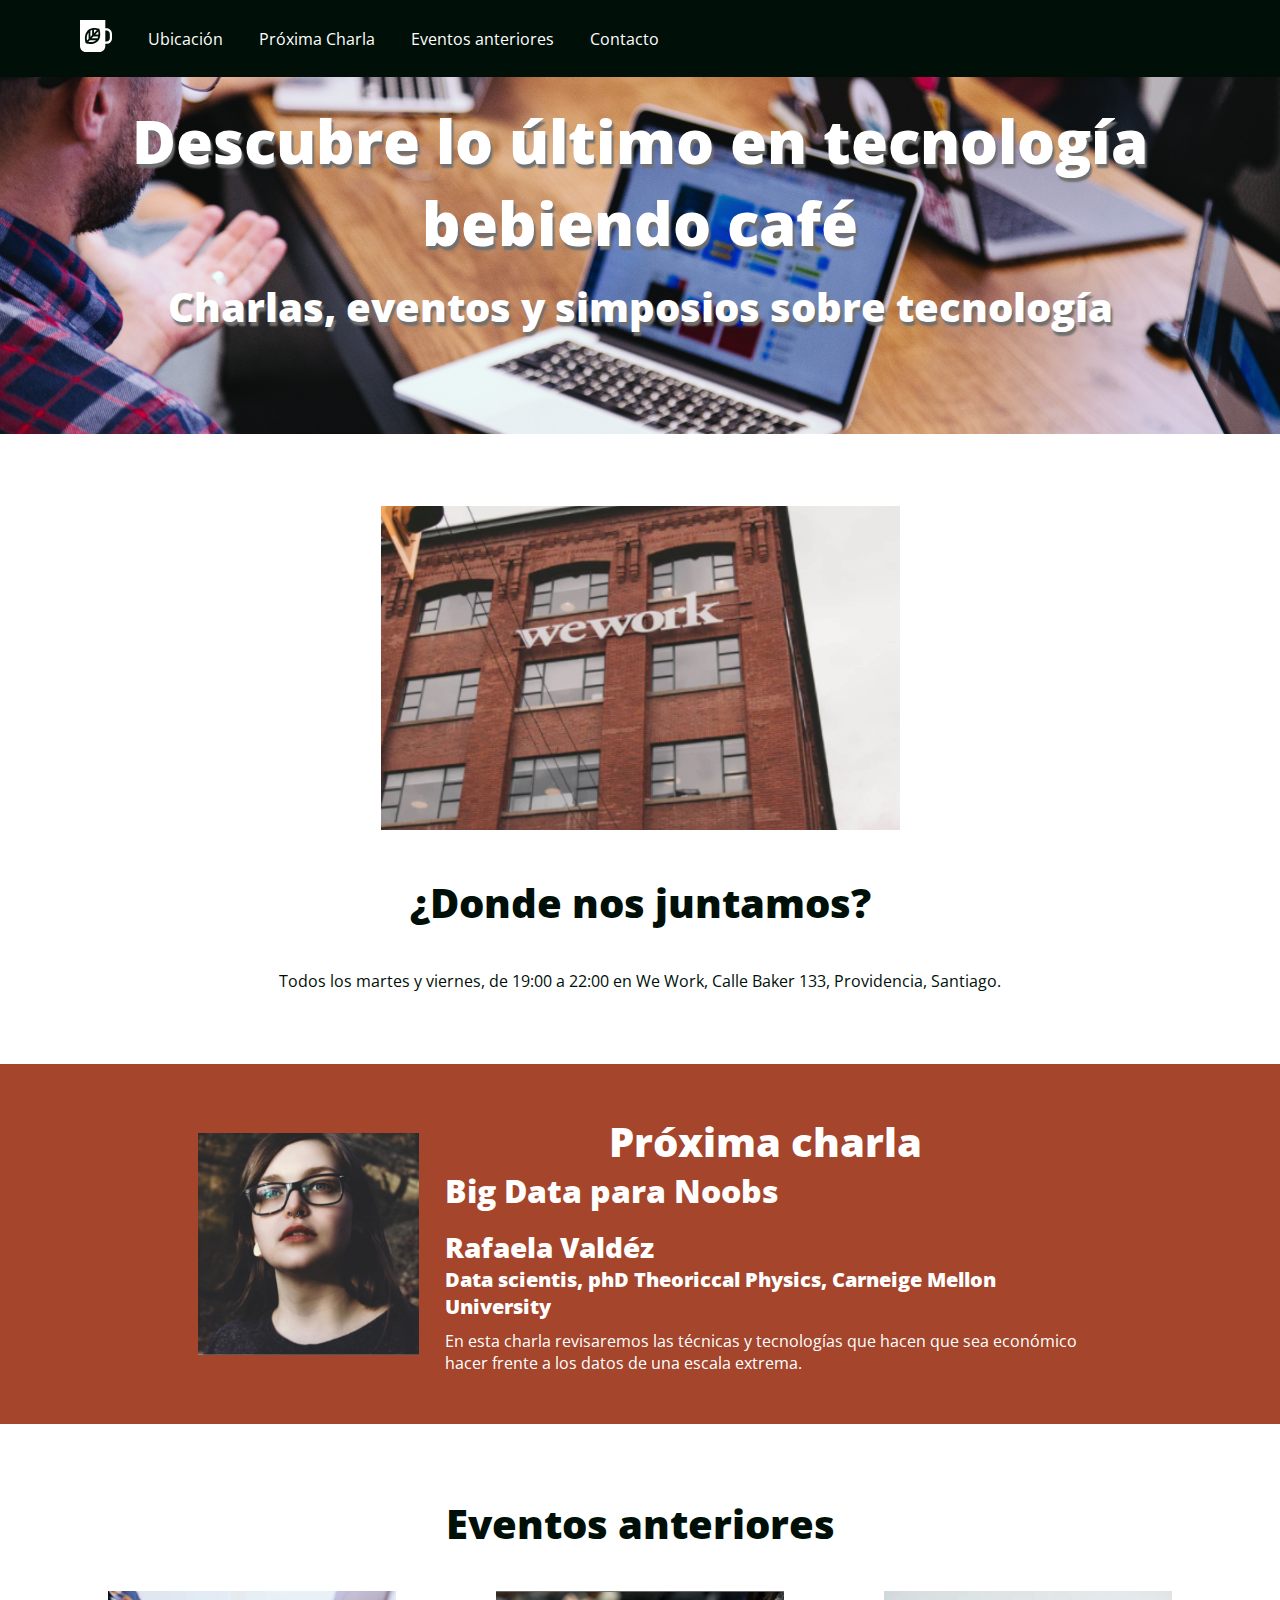
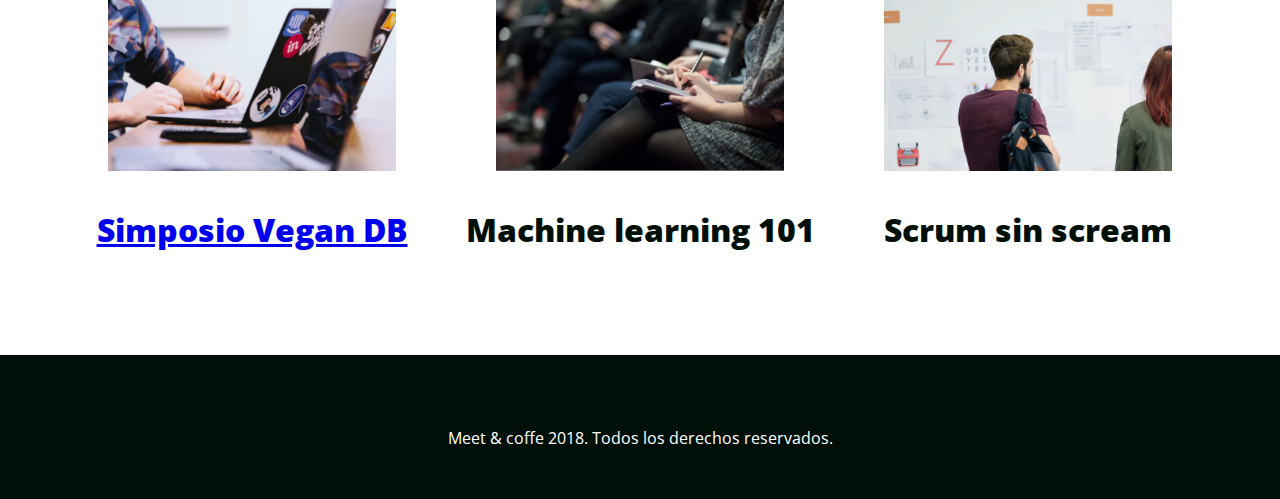
<file: index.html>
<!DOCTYPE html>
<html>
<head>
	<title>Meet & Coffee</title>
	<meta charset="utf-8">
	<link rel="shortcut icon" type="image/png" href="favicon.png">
	<meta name="author" content="Francisca Medina Concha">
	<meta name="description" content="Comparte tus conocimientos tomando café">
	<meta name="keywords" content="charlas, eventos, simposios, tecnología, co-work">
	<link href="https://fonts.googleapis.com/css2?family=Open+Sans:wght@400;800&display=swap" rel="stylesheet">
	<link rel="stylesheet" href="https://use.fontawesome.com/releases/v5.6.3/css/all.css" integrity="sha384-UHRtZLI+pbxtHCWp1t77Bi1L4ZtiqrqD80Kn4Z8NTSRyMA2Fd33n5dQ8lWUE00s/" crossorigin="anonymous">
	<link rel="stylesheet" href="assets/css/style.css">
</head>
<body>
	<nav class="oscuro">
		<ul>
			<li class="icono"><a href="#inicio">
				<svg xmlns="http://www.w3.org/2000/svg" viewBox="0 0 44 44"><path d="M11.8 26l-2.2 2.3c-.5-2.9-.7-7.5 2.2-11.2V26zm-.4 4.1c2.7.5 7.2.7 10.6-2.3h-8.5l-2.1 2.3zm5.3-16.2c-.8.2-1.7.5-2.4.9v8.5l2.4-2.6v-6.8zm2.5-.3v4.6l4-4.2c-1.1-.3-2.5-.5-4-.4zM16 25.2h8.1c.4-.8.7-1.7.9-2.6h-6.6L16 25.2zm28-6.1V25c0 4.3-3.3 7.8-7.4 7.8h-1.8v2.9c0 4.6-3.6 8.3-7.9 8.3h-19C3.6 44 0 40.3 0 35.7V0h34.8v11.4h1.8c4.1 0 7.4 3.5 7.4 7.7zm-16.2.9c.1-2.6-.4-5-.8-6.4-.2-.9-.4-1.4-.4-1.4s-.5-.2-1.4-.4c-1.4-.4-3.6-.9-6.1-.8-.8 0-1.7.1-2.5.3-.8.2-1.6.4-2.4.7-.9.4-1.7.8-2.5 1.5-.6.5-1.1 1-1.6 1.6-4.5 5.4-3.4 12.5-2.6 15.5.2.9.4 1.4.4 1.4s.5.2 1.4.4c2.8.8 9.6 2 14.7-2.7.6-.5 1.1-1.1 1.5-1.7.6-.8 1-1.7 1.4-2.6.3-.8.5-1.7.7-2.6.1-1.1.2-1.9.2-2.8zm13.2-.9c0-2.6-2-4.6-4.4-4.6h-1.8v15.1h1.8c2.4 0 4.4-2.1 4.4-4.6v-5.9zM21 20h4.4c0-1.6-.1-3-.4-4.2L21 20z"/></svg>
			</a></li>
			<li><a href="#ubicacion">Ubicación</a></li>
			<li><a href="#proxima-charla">Próxima Charla</a> </li>
			<li><a href="#eventos">Eventos anteriores</a></li>
			<li><a href="#contacto">Contacto</a></li>
		</ul>
	</nav>

  <header id="inicio" class="hero-section">
    <h1>Descubre lo último en tecnología bebiendo café</h1>
    <h2 class="subtitulo">Charlas, eventos y simposios sobre tecnología</h2>
  </header>

  <section id="ubicacion">
    <img src="assets/img/we-work.jpg" alt="We work location">
  	<h2>¿Donde nos juntamos?</h2>
  	<p>Todos los martes y viernes, de 19:00  a 22:00 en We Work, Calle Baker 133, Providencia, Santiago.</p>
  </section>

	<section id="proxima-charla" class="sweet-brown">
		<div class="centrado">
			<img src="assets/img/speaker.jpg" alt="speaker" class="charla-speaker">
			<div class="charla-texto">
				<h2>Próxima charla</h2>
		  	<h3>Big Data para Noobs</h3>
		  	<h4>Rafaela Valdéz</h4>
		  	<h5>Data scientis, phD Theoriccal Physics, Carneige Mellon University</h5>
		  	<p>En esta charla revisaremos las técnicas y tecnologías que hacen que sea económico hacer frente a los datos de una escala extrema.</p>
			</div>
		</div>
	</section>

  <section id="eventos">
  	<h2>Eventos anteriores</h2>
	  <article class="evento">
		  <a href="evento01.html">
			<img src="assets/img/simposio-vegan.jpg" alt="Events simposio vegan">
			<h3>Simposio Vegan DB</h3>
		</a>
		</article>

		<article class="evento">
	  	<img src="assets/img/machine-learning.jpg" alt="machine-learning">
	  	<h3>Machine learning 101</h3>
		</article>

		<article class="evento">
	  	<img src="assets/img/scrum-sin-scream.jpg" alt="scrum-sin-scream">
	  	<h3>Scrum sin scream</h3>
		</article>
  </section>

	<footer id="contacto" class="oscuro">
		<a href="https://github.com"><i class="fab fa-github-square fa-5x"></i></a>
		<a href="https://twitter.com"><i class="fab fa-twitter-square fa-5x"></i></a>
		<a href="https://www.linkedin.com"><i class="fab fa-linkedin fa-5x"></i></a>
	  <p>Meet & coffe 2018. Todos los derechos reservados.</p>
	</footer>
</body>
</html>
</file>
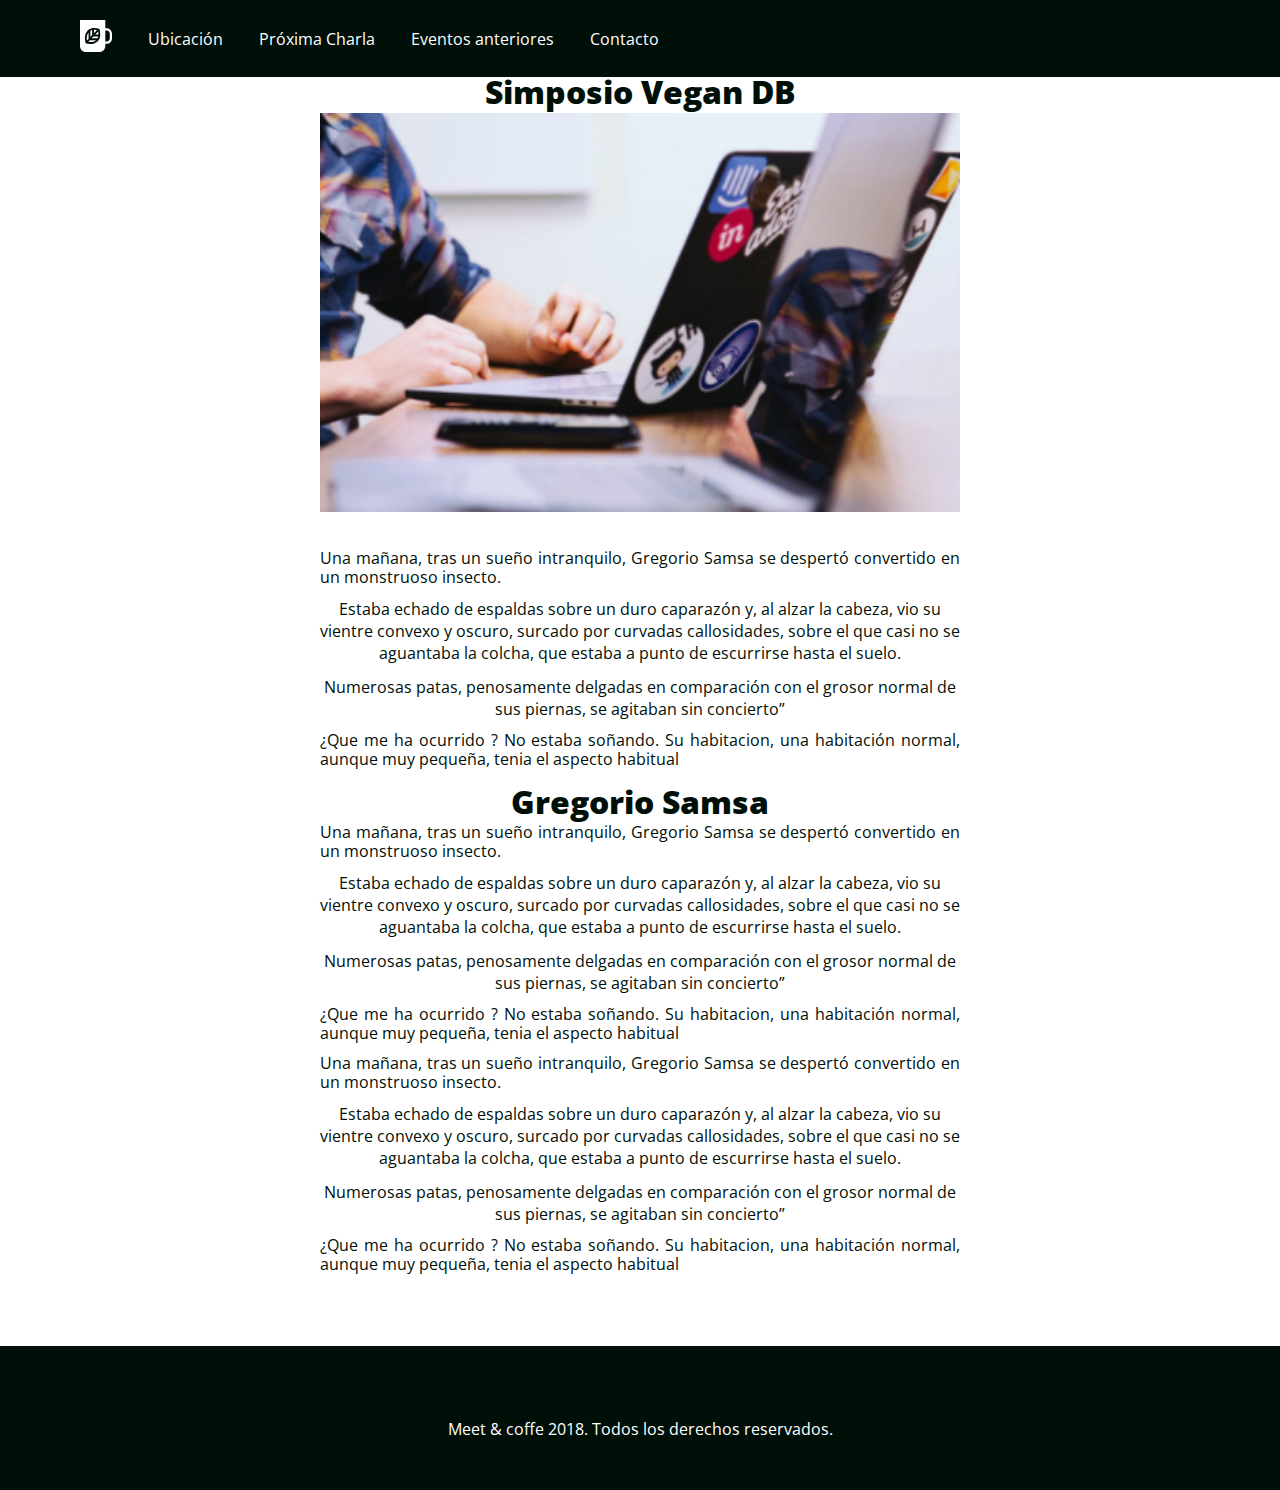
<file: Evento01.html>
<!DOCTYPE html>
<html>
<head>
	<title>Meet & Coffee</title>
	<meta charset="utf-8">
	<link rel="shortcut icon" type="image/png" href="favicon.png">
	<meta name="author" content="Francisca Medina Concha">
	<meta name="description" content="Comparte tus conocimientos tomando café">
	<meta name="keywords" content="charlas, eventos, simposios, tecnología, co-work">
	<link href="https://fonts.googleapis.com/css2?family=Open+Sans:wght@400;800&display=swap" rel="stylesheet">
	<link rel="stylesheet" href="https://use.fontawesome.com/releases/v5.6.3/css/all.css" integrity="sha384-UHRtZLI+pbxtHCWp1t77Bi1L4ZtiqrqD80Kn4Z8NTSRyMA2Fd33n5dQ8lWUE00s/" crossorigin="anonymous">
	<link rel="stylesheet" href="assets/css/style.css">
</head>
<body>
	<nav class="oscuro">
		<ul>
			<li class="icono"><a href="#inicio">
				<svg xmlns="http://www.w3.org/2000/svg" viewBox="0 0 44 44"><path d="M11.8 26l-2.2 2.3c-.5-2.9-.7-7.5 2.2-11.2V26zm-.4 4.1c2.7.5 7.2.7 10.6-2.3h-8.5l-2.1 2.3zm5.3-16.2c-.8.2-1.7.5-2.4.9v8.5l2.4-2.6v-6.8zm2.5-.3v4.6l4-4.2c-1.1-.3-2.5-.5-4-.4zM16 25.2h8.1c.4-.8.7-1.7.9-2.6h-6.6L16 25.2zm28-6.1V25c0 4.3-3.3 7.8-7.4 7.8h-1.8v2.9c0 4.6-3.6 8.3-7.9 8.3h-19C3.6 44 0 40.3 0 35.7V0h34.8v11.4h1.8c4.1 0 7.4 3.5 7.4 7.7zm-16.2.9c.1-2.6-.4-5-.8-6.4-.2-.9-.4-1.4-.4-1.4s-.5-.2-1.4-.4c-1.4-.4-3.6-.9-6.1-.8-.8 0-1.7.1-2.5.3-.8.2-1.6.4-2.4.7-.9.4-1.7.8-2.5 1.5-.6.5-1.1 1-1.6 1.6-4.5 5.4-3.4 12.5-2.6 15.5.2.9.4 1.4.4 1.4s.5.2 1.4.4c2.8.8 9.6 2 14.7-2.7.6-.5 1.1-1.1 1.5-1.7.6-.8 1-1.7 1.4-2.6.3-.8.5-1.7.7-2.6.1-1.1.2-1.9.2-2.8zm13.2-.9c0-2.6-2-4.6-4.4-4.6h-1.8v15.1h1.8c2.4 0 4.4-2.1 4.4-4.6v-5.9zM21 20h4.4c0-1.6-.1-3-.4-4.2L21 20z"/></svg>
			</a></li>
			<li><a href="#ubicacion">Ubicación</a></li>
			<li><a href="#proxima-charla">Próxima Charla</a> </li>
			<li><a href="#eventos">Eventos anteriores</a></li>
			<li><a href="#contacto">Contacto</a></li>
		</ul>
	</nav>

<section class="simposium">

  	<h3>Simposio Vegan DB</h3>
	<img src="assets/img/simposio-vegan.jpg" alt="Simposio Vegan">
	  
	<p>Una mañana, tras un sueño intranquilo, Gregorio Samsa se despertó convertido en un monstruoso insecto.</p>
	<p></p> Estaba echado de espaldas sobre un duro caparazón y, al alzar la cabeza, vio su vientre convexo y oscuro,
	  surcado por curvadas callosidades, sobre el que casi no se aguantaba la colcha, que estaba a punto de 
	  escurrirse hasta el suelo. </p>
	</p> Numerosas patas, penosamente delgadas en comparación con el grosor normal de
		 sus piernas, se agitaban sin concierto” </p>
	<p> ¿Que me ha ocurrido ? No estaba soñando. Su habitacion, una habitación normal, aunque muy pequeña, 
		tenia el aspecto habitual</p>


		<h3>Gregorio Samsa</h3>
				
			<p>Una mañana, tras un sueño intranquilo, Gregorio Samsa se despertó convertido en un monstruoso insecto.</p>
			<p></p> Estaba echado de espaldas sobre un duro caparazón y, al alzar la cabeza, vio su vientre convexo y oscuro,
			  surcado por curvadas callosidades, sobre el que casi no se aguantaba la colcha, que estaba a punto de 
			  escurrirse hasta el suelo. </p>
			</p> Numerosas patas, penosamente delgadas en comparación con el grosor normal de
				 sus piernas, se agitaban sin concierto” </p>
			<p> ¿Que me ha ocurrido ? No estaba soñando. Su habitacion, una habitación normal, aunque muy pequeña, 
				tenia el aspecto habitual</p>

				<p>Una mañana, tras un sueño intranquilo, Gregorio Samsa se despertó convertido en un monstruoso insecto.</p>
				<p></p> Estaba echado de espaldas sobre un duro caparazón y, al alzar la cabeza, vio su vientre convexo y oscuro,
				  surcado por curvadas callosidades, sobre el que casi no se aguantaba la colcha, que estaba a punto de 
				  escurrirse hasta el suelo. </p>
				</p> Numerosas patas, penosamente delgadas en comparación con el grosor normal de
					 sus piernas, se agitaban sin concierto” </p>
				<p> ¿Que me ha ocurrido ? No estaba soñando. Su habitacion, una habitación normal, aunque muy pequeña, 
					tenia el aspecto habitual</p>


		</section>

 

	<footer id="contacto" class="oscuro">
		<a href="https://github.com"><i class="fab fa-github-square fa-5x"></i></a>
		<a href="https://twitter.com"><i class="fab fa-twitter-square fa-5x"></i></a>
		<a href="https://www.linkedin.com"><i class="fab fa-linkedin fa-5x"></i></a>
	  <p>Meet & coffe 2018. Todos los derechos reservados.</p>
	</footer>
</body>
</html>
</file>
<file: assets/css/style.css>
body {
  text-align: center;
  color: #000f08;
  margin: 0;
  font-family: 'Open Sans', sans-serif;
}

body * {
  margin: 0;
  border: 0;
  padding: 0;
  font-weight: 400;
}


h1 {
  text-align: center;
  font-weight: 800;
  font-size: 3.75em;
  margin-bottom: 0.25em;
}

h2 {
  text-align: center;
  font-weight: 800;
  font-size: 2.5em;
    }

h3 {
  font-size: 2em;
  font-weight: 800;
}

h4 {
  font-size: 1.75em;
}

h5 {
  font-size: 1.25em;
}

.subtitulo, h4, h5 {
  font-weight: 800;
}

#ubicacion h2 {
  margin: 1em auto;
}

.sweet-brown h3, .sweet-brown h5 {
  margin-bottom: 0.5em;
}

#eventos h2 {
  margin-bottom: 1em;
}

#eventos h3 {
  margin: 1em auto;
}

.oscuro {
  background: #000f08;
  color: #ffffff;
}

.oscuro a{
  color: #ffffff;
  text-decoration: none;
}


.sweet-brown {
  text-align: left;
  background: #a4452c;
  color: #ffffff;
  padding: 3.125rem;
  white-space: nowrap;
}

.hero-section {
  text-align: right;
  background-image: url('../img/bg-hero.png');
  background-repeat: no-repeat;
  background-size: cover;
  color: #ffffff;
  text-shadow: 0.125em 0.25em 0.125em #707070;
  padding: 6.25rem 3.125rem;
}

section, footer {
  margin-top: 4.5rem;
}

footer {
  padding: 3.125rem;
}

.centrado {
  width: 75%;
  margin: 0 auto;
}

.charla-speaker, .charla-texto, .evento {
  display: inline-block;
}

.charla-speaker{
  width: 25%;
  vertical-align: middle;
}

.charla-texto  {
  width: 72.5%;
  vertical-align: middle;
  margin-left: 2.5%;
  white-space: normal;
}

.evento {
  width: 30%;
}

.evento img {
  width: 75%;
}

nav {
  text-align: left;
  padding: 1.25rem 4rem;
  position: fixed;
  width: 100vw;
}

nav ul {
  list-style-type: none;
}

nav ul li {
  display: inline-block;
  margin: 0 1em;
  vertical-align: middle;
}

.icono {
  width: 2rem;
}

.icono svg {
  fill: #ffffff;
}

footer i {
  margin: 0 0.25em 0.5em 0.25em;
}


.simposium {
padding-top: 70px;
margin: 0 25%;
}

.simposium p{
  text-align: justify;
  line-height: 0.5cm;
  margin-bottom: 0.3cm;
    }

    .simposium img{
      width: 100%;
      margin-bottom: 2em;
        }
</file>
